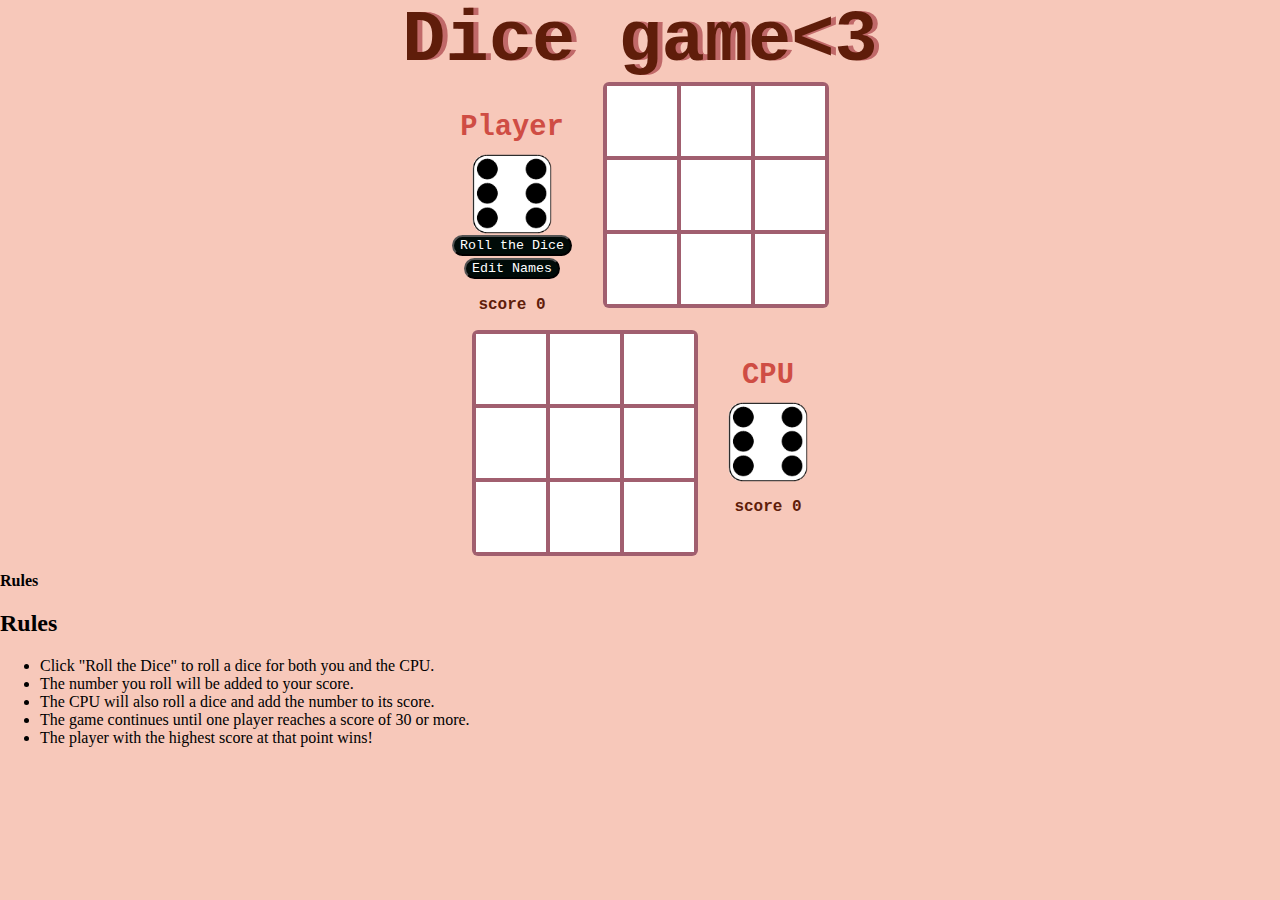
<file: games/simple_dice_game/dice.html>
<!DOCTYPE html>
<html lang="en">

<head>
    <meta charset="UTF-8">
    <meta name="viewport" content=
        "width=device-width, initial-scale=1.0">

    <link rel="stylesheet" href="dice_style.css">
    <title>Dice Game</title>
</head>

<body>
    <h1><emph>Dice game&lt;3</emph></h1>
    <!--<p style="<b>line-height: 1.8;</b>"><emph> - - - - - - - </emph></p>-->
  <!--  <div id="CPUGrid" class="containergrid"></div>-->

    <div class="p1Container">
        <div class="player-info">
            <p class="player-name"><strong> Player</strong></p>

            <img class="dice-image" src="dice6.png" alt="Player Dice">

            <button type="button" class="butn"
                onClick="rollTheDice()">
                Roll the Dice
            </button>

            <button type="button" class="butn"
                onClick="editNames()">
                Edit Names
                </button>

            <p><strong>score <span id="PlayerScore">0</span></strong></p>
        </div>

        <div>
        <div id="PlayerGrid" class="containergrid"></div>
        </div>

    </div>

    <div class="p1Container">

        <div>
            <div id="CPUGrid" class="containergrid"></div>
        </div>

        <div class = "player-info">
            <p class="player-name"><strong>CPU</strong></p>

            <img class="dice-image" id="cpuDiceImage"  src="dice6.png" alt="CPU dice">

            <p><strong>score <span id="CPUScore">0</span></strong> </p>
        </div>
    </div>
<!--dice for two players. container has two divs of the same dice class.
the images are labelled 1 and 2. the default dice face is 6  -->

<div class = "rules">
    <p>     </p>
    <div class="rules-button" onclick="popupFunc()"> <strong> Rules </strong>
        <div class="popuptext" id="myPopup">
            <h2>Rules</h2>
            <ul>
                <li>Click "Roll the Dice" to roll a dice for both you and the CPU.</li>
                <li>The number you roll will be added to your score.</li>
                <li>The CPU will also roll a dice and add the number to its score.</li>
                <li>The game continues until one player reaches a score of 30 or more.</li>
                <li>The player with the highest score at that point wins!</li>
            </ul>
        </div>
    </div>
</div>

<script src="diceScript.js"></script>

<script>
    // Additional functionality for the popup can be added here
    function popupFunc() {
        var popup = document.getElementById("myPopup");
        popup.classList.toggle("show");
    }

</script>

</html>
</file>
<file: games/simple_dice_game/dice_style.css>
.container {
  /*  width: 70%; */
    margin: auto;

}

.dice {
    text-align: center;
    display: inline-block;
    /*margin: 10px;*/

}

.p1Container {
    display: flex;
    justify-content: center;
    gap: 30px;

}
.grid-wrapper {
    display: flex;
    justify-content: center; /* centers grid inside wrapper */
    flex: 1;                 /* take remaining horizontal space */
}
.player-info {
    display: flex;
    flex-direction: column;
    align-items: center;
  }

.player-name {
    font-size: 1.8rem;
    color: #cf4d44;
    margin-bottom: 10px;
  }

.dice-image {
    width: 80px;
  }

.p1SubContainer {
    display: flex;
    flex-direction: column; /* Stacks children vertically (default is row) */
    justify-content: center; /* Centers items vertically in the container */

}

cpuContainer {
    text-align: center;
    display: inline-block;
    margin: auto;
}

body {
    margin: 0;
    display: flex;
    flex-direction: column;
    background-color: #f7c8ba;
}


h1 {
    margin: auto;
    font-family: 'Courier New', Courier, monospace;
    text-shadow: 5px 0 #c06969;
    font-size: 4.5rem;
    color: #5f1d0a;
    text-align: center;
}

p{
    font-size: auto;
    color: #5f1d0a;
    font-family:'Courier New', Courier, monospace;

}

img {
    width: auto;
}

.bottom {
    padding-top: 30px;
}

.butn {
    background: #000b08;
    font-family: 'Courier New', Courier, monospace;
    border-radius: 12px;
    color: #ffff;
    font-size: auto;
    margin: 1px;
    padding: auto auto auto;
    text-decoration: none;
}

.butn:hover {
    background: #232931;
    text-decoration: none;
}


.dice-row {
    display: inline-block;
    margin: auto;
    width: 15%;
    height: auto;
    text-align: center;
}


.containerbottom {
    padding-top: 100px;
    /*  grid-template-columns: auto auto auto; */
    display: inline-block;
    margin: auto;

    /* putting in middle of page */

    padding: 100px;
    text-align: center;
}


.containergrid {
    width: fit-content;    /*fixes width to content size */
    display: grid;
    align-items: center;
    grid-template-columns: repeat(3, 70px);
    grid-template-rows: repeat(3, 70px);
    gap: 4px;                     /* thickness of grid lines */
    background-color: #a15f6f;       /* grid line color */
    padding: 4px;
    border-radius: 6px;
  }

  .cell {
   /* width: 700px; */
    width: auto;
    height: 70px;
    background-color: #ffffff;
    border:none; /*1px solid #ff3838;     */   /* strong cell borders */
    display: flex;
    justify-content: center;
    align-items: center;
    font-size: 24px;
    font-weight: bold;
  }
</file>
